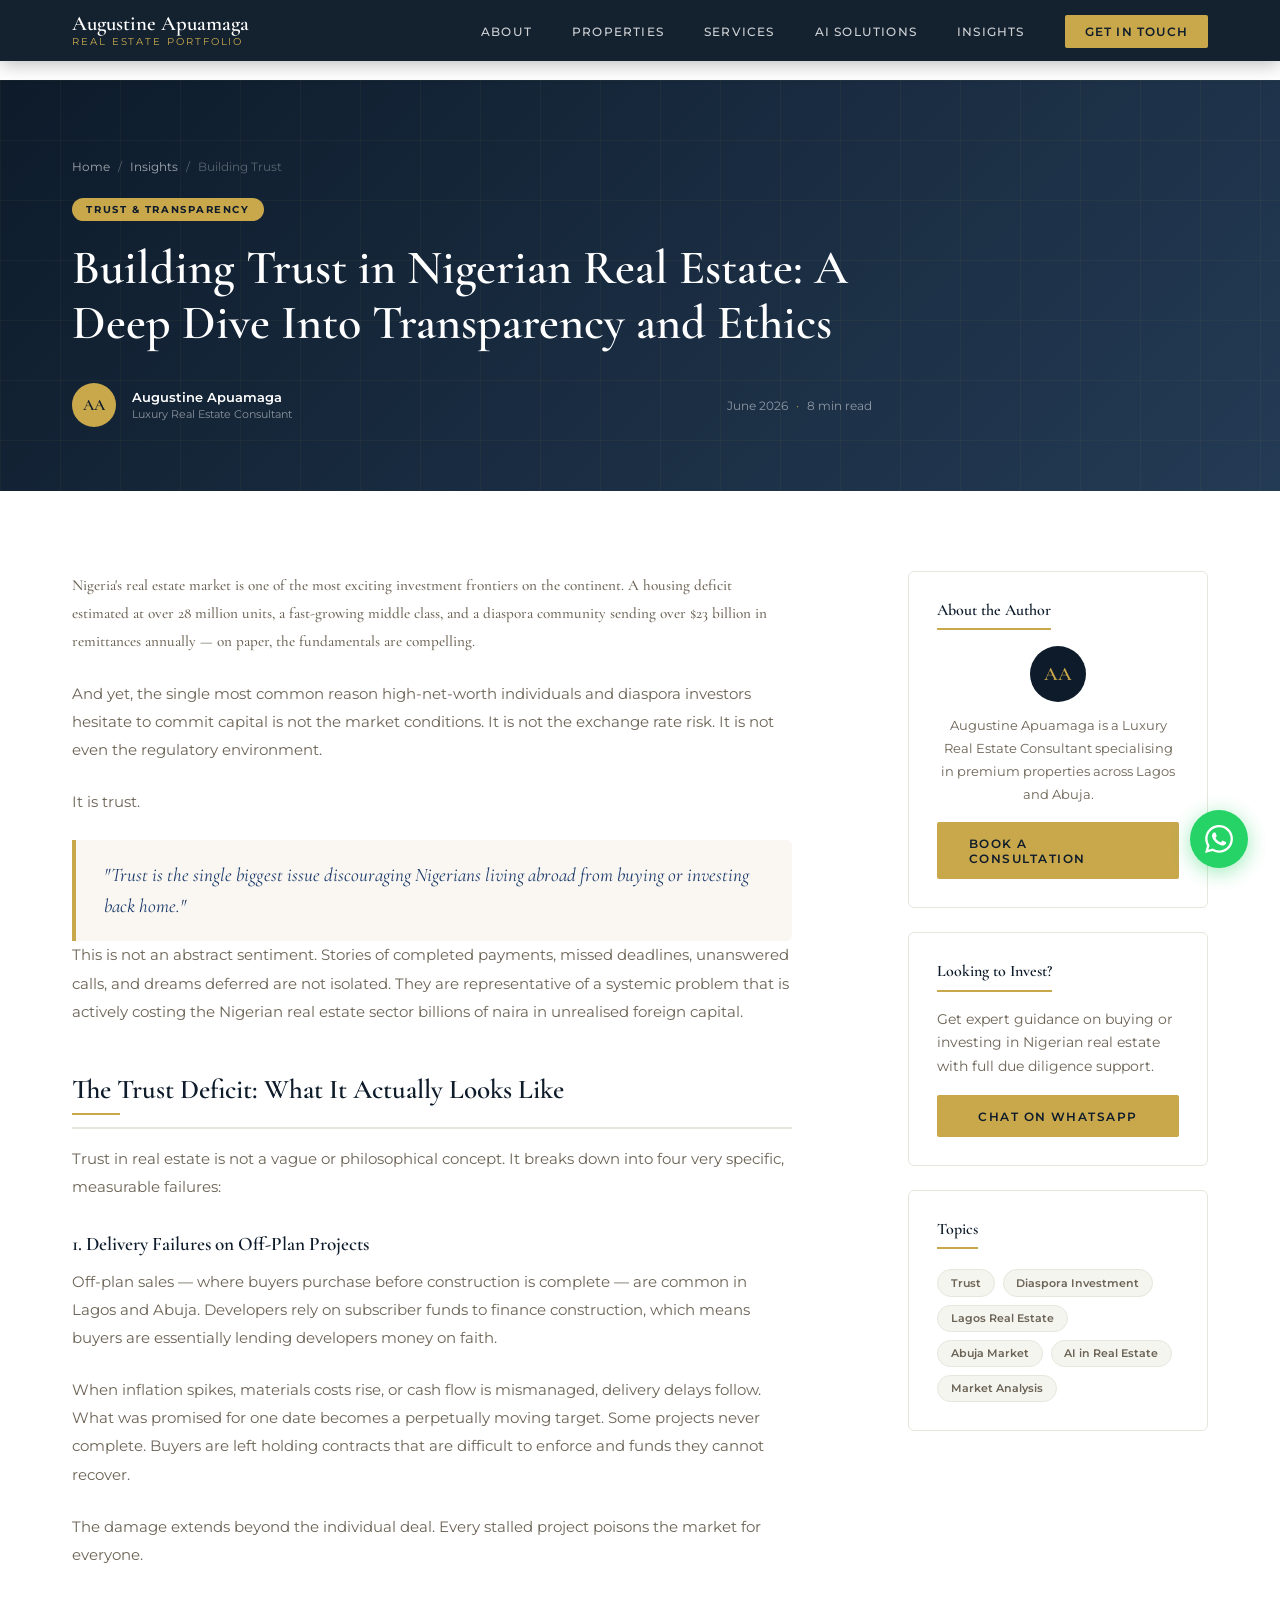
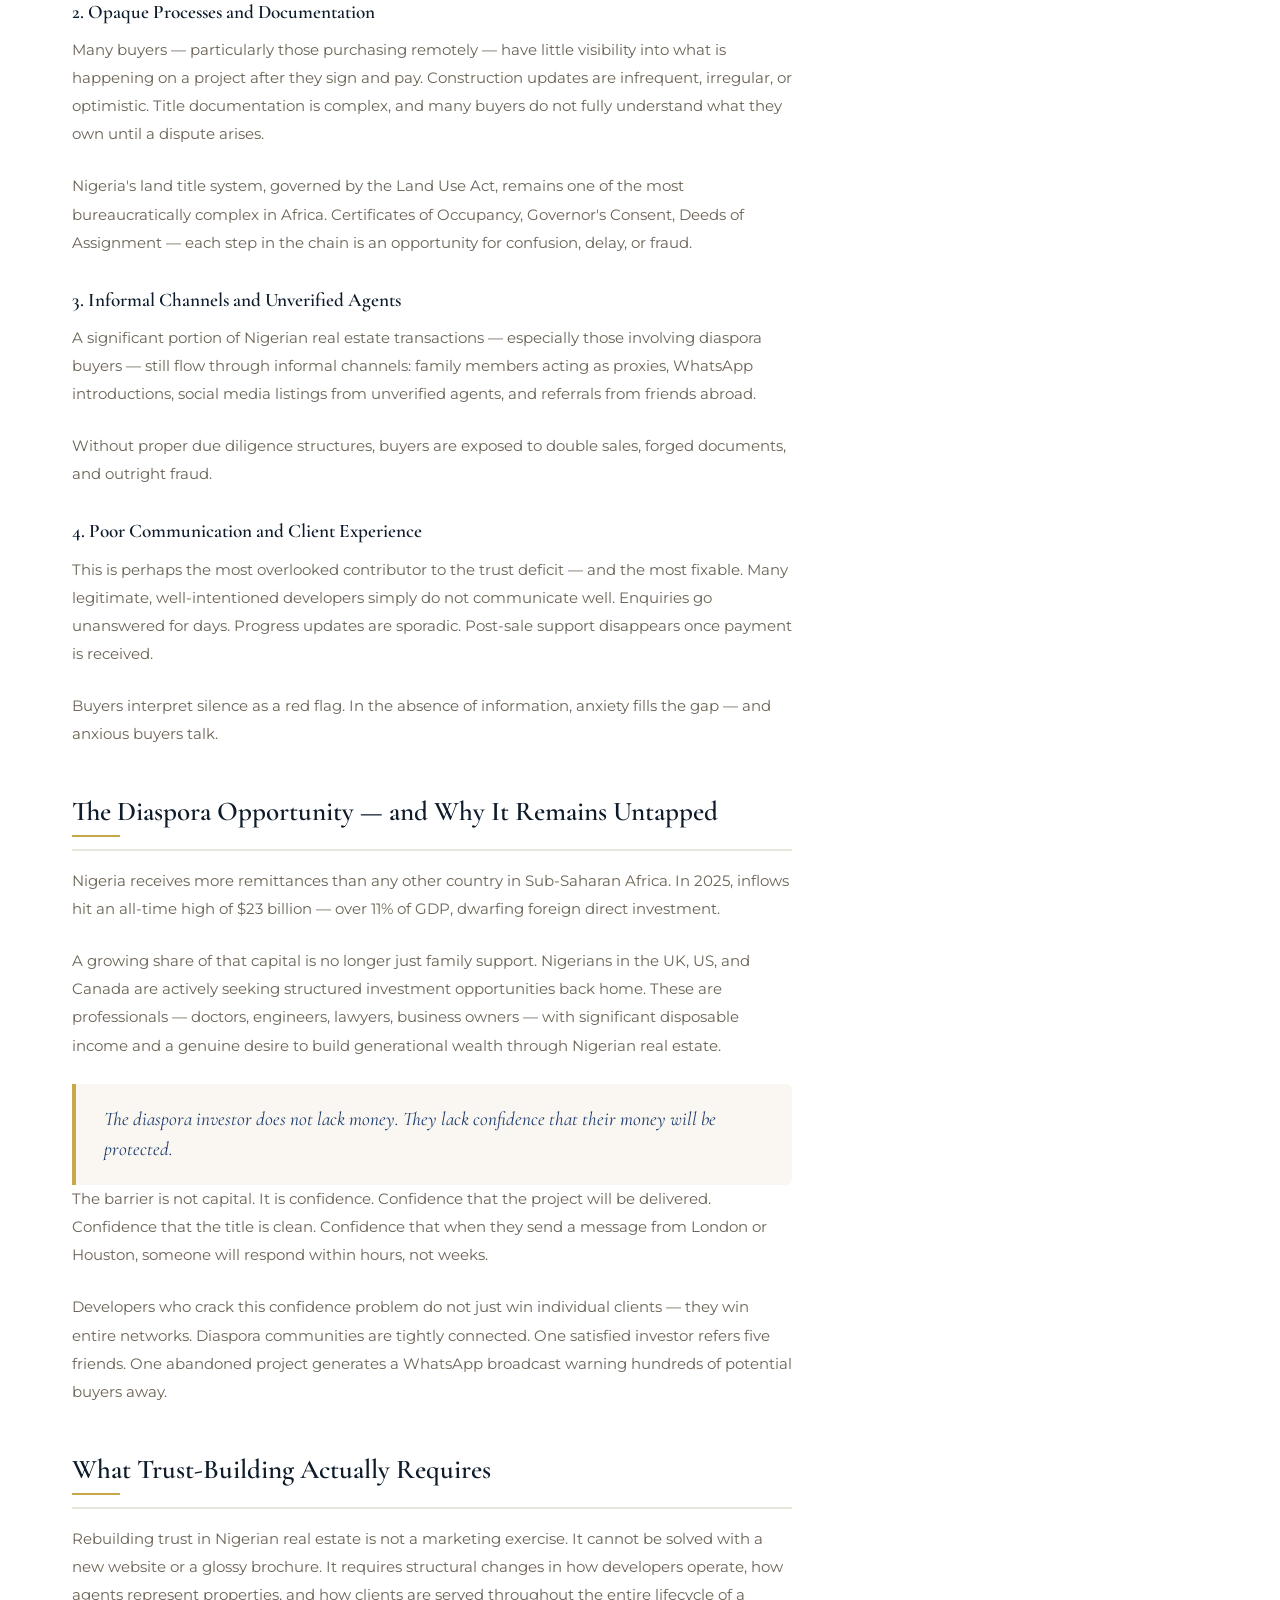
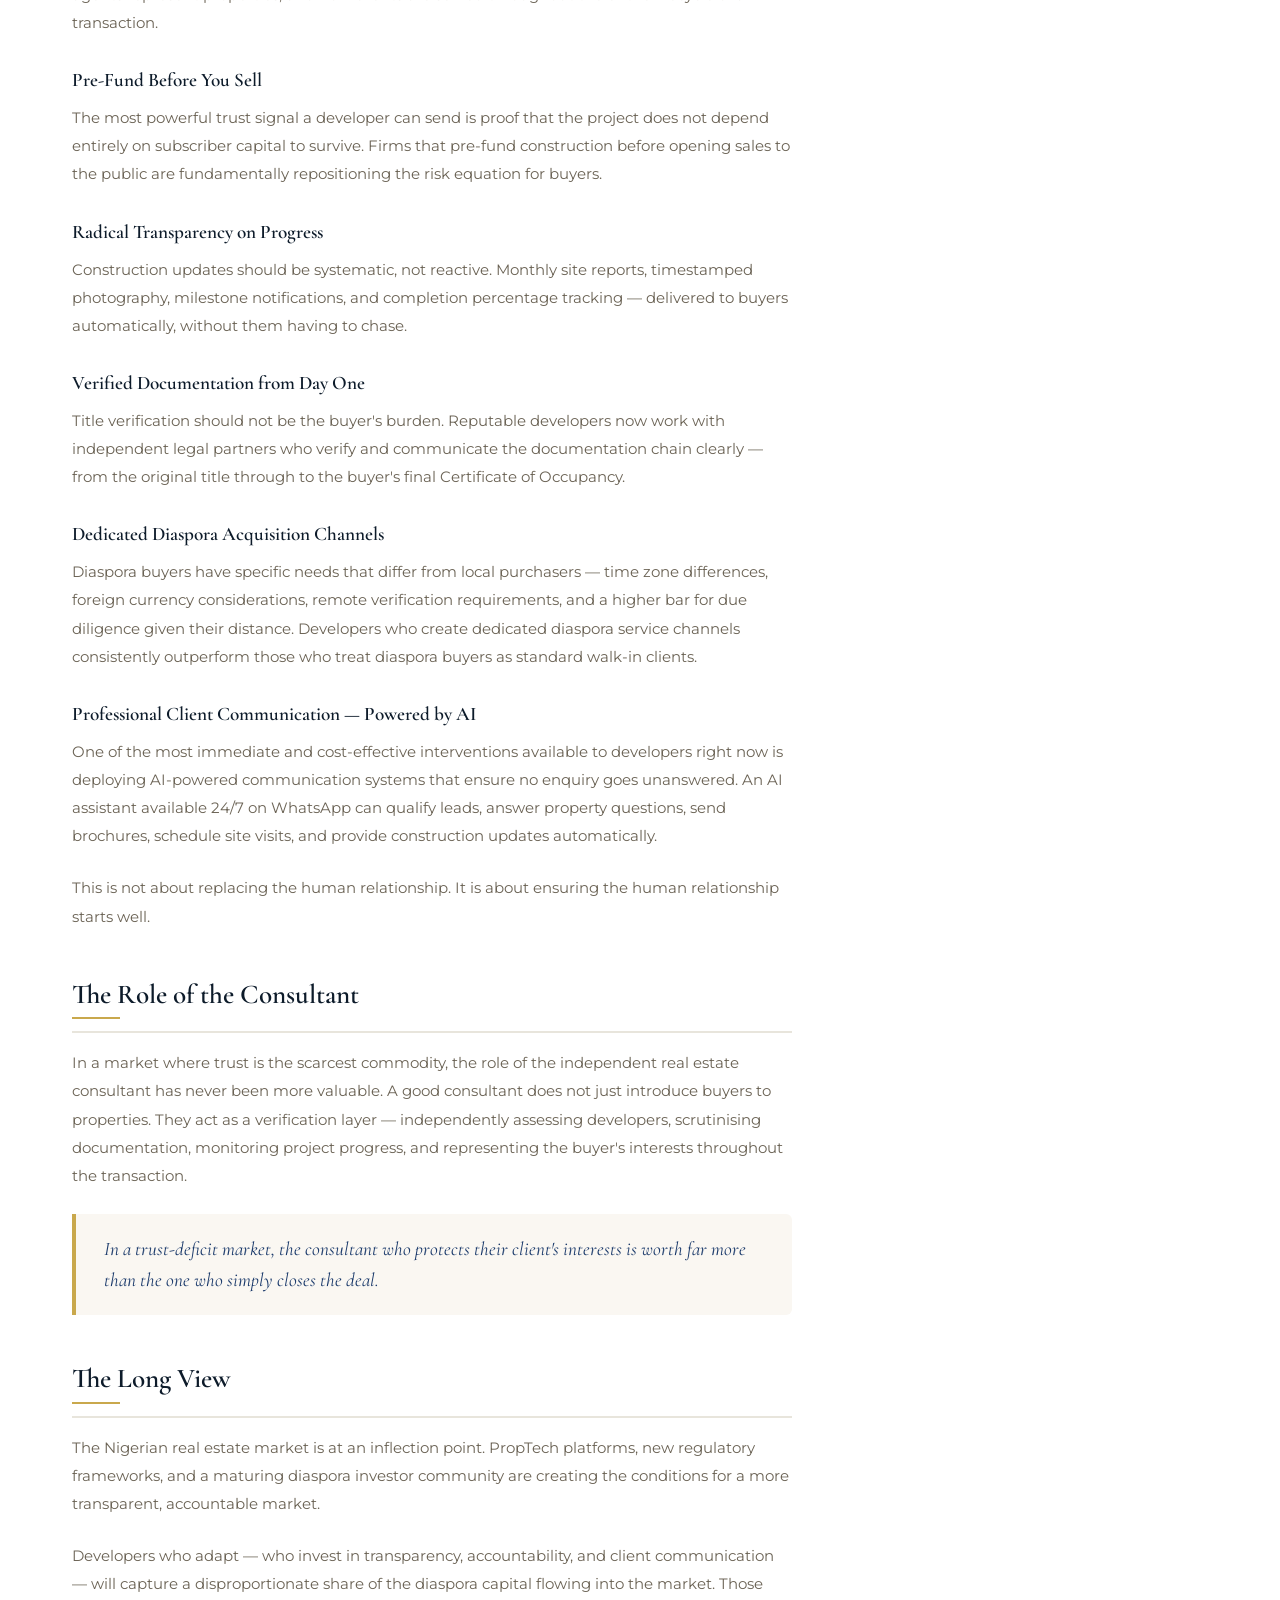
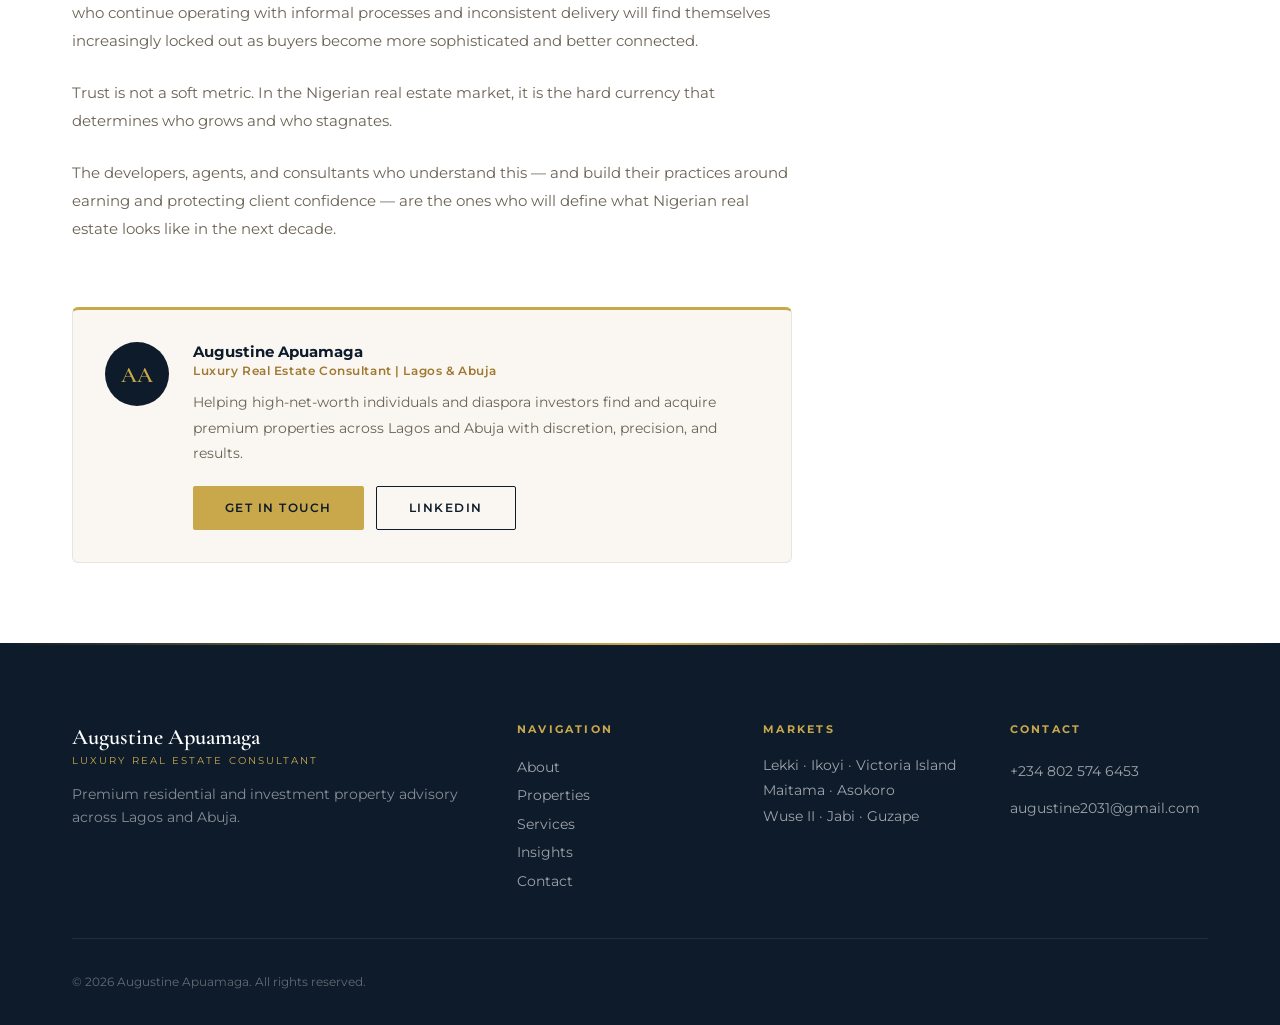
<file: blog/building-trust-nigerian-real-estate.html>
<!DOCTYPE html>
<html lang="en">
<head>
  <meta charset="UTF-8" />
  <meta name="viewport" content="width=device-width, initial-scale=1.0" />
  <title>Building Trust in Nigerian Real Estate | Augustine Apuamaga</title>
  <meta name="description" content="A deep dive into transparency, ethics, and the trust deficit holding back diaspora investment in the Nigerian real estate market." />
  <meta name="keywords" content="Nigerian real estate trust, diaspora investment Nigeria, real estate transparency Nigeria, Augustine Apuamaga" />
  <link rel="preconnect" href="https://fonts.googleapis.com">
  <link rel="preconnect" href="https://fonts.gstatic.com" crossorigin>
  <link href="https://fonts.googleapis.com/css2?family=Cormorant+Garamond:ital,wght@0,300;0,400;0,500;0,600;0,700;1,300;1,400&family=Montserrat:wght@300;400;500;600;700&display=swap" rel="stylesheet">
  <link rel="stylesheet" href="../css/style.css" />
  <link rel="stylesheet" href="../css/blog.css" />
</head>
<body>

  <nav class="navbar scrolled" id="navbar">
    <div class="nav-container">
      <a href="/" class="nav-logo">
        <span class="logo-name">Augustine Apuamaga</span>
        <span class="logo-tagline">Real Estate Portfolio</span>
      </a>
      <button class="nav-toggle" id="navToggle"><span></span><span></span><span></span></button>
      <ul class="nav-links" id="navLinks">
        <li><a href="/#about">About</a></li>
        <li><a href="/#properties">Properties</a></li>
        <li><a href="/#services">Services</a></li>
        <li><a href="/#ai-solutions">AI Solutions</a></li>
        <li><a href="/#blog">Insights</a></li>
        <li><a href="/#contact" class="nav-cta">Get In Touch</a></li>
      </ul>
    </div>
  </nav>

  <article class="article-page">

    <header class="article-hero">
      <div class="article-hero-bg"></div>
      <div class="container">
        <div class="article-hero-content">
          <div class="article-breadcrumb">
            <a href="/">Home</a> <span>/</span> <a href="/#blog">Insights</a> <span>/</span> <span>Building Trust</span>
          </div>
          <div class="article-category-tag">Trust &amp; Transparency</div>
          <h1 class="article-title">Building Trust in Nigerian Real Estate: A Deep Dive Into Transparency and Ethics</h1>
          <div class="article-meta">
            <div class="article-author">
              <div class="author-avatar">AA</div>
              <div>
                <span class="author-name">Augustine Apuamaga</span>
                <span class="author-title">Luxury Real Estate Consultant</span>
              </div>
            </div>
            <div class="article-info">
              <span>June 2026</span>
              <span class="meta-dot">·</span>
              <span>8 min read</span>
            </div>
          </div>
        </div>
      </div>
    </header>

    <div class="article-body">
      <div class="container">
        <div class="article-layout">
          <div class="article-content">

            <p class="article-lead">Nigeria's real estate market is one of the most exciting investment frontiers on the continent. A housing deficit estimated at over 28 million units, a fast-growing middle class, and a diaspora community sending over $23 billion in remittances annually — on paper, the fundamentals are compelling.</p>

            <p>And yet, the single most common reason high-net-worth individuals and diaspora investors hesitate to commit capital is not the market conditions. It is not the exchange rate risk. It is not even the regulatory environment.</p>

            <p>It is trust.</p>

            <blockquote class="article-quote">
              "Trust is the single biggest issue discouraging Nigerians living abroad from buying or investing back home."
            </blockquote>

            <p>This is not an abstract sentiment. Stories of completed payments, missed deadlines, unanswered calls, and dreams deferred are not isolated. They are representative of a systemic problem that is actively costing the Nigerian real estate sector billions of naira in unrealised foreign capital.</p>

            <h2>The Trust Deficit: What It Actually Looks Like</h2>
            <p>Trust in real estate is not a vague or philosophical concept. It breaks down into four very specific, measurable failures:</p>

            <h3>1. Delivery Failures on Off-Plan Projects</h3>
            <p>Off-plan sales — where buyers purchase before construction is complete — are common in Lagos and Abuja. Developers rely on subscriber funds to finance construction, which means buyers are essentially lending developers money on faith.</p>
            <p>When inflation spikes, materials costs rise, or cash flow is mismanaged, delivery delays follow. What was promised for one date becomes a perpetually moving target. Some projects never complete. Buyers are left holding contracts that are difficult to enforce and funds they cannot recover.</p>
            <p>The damage extends beyond the individual deal. Every stalled project poisons the market for everyone.</p>

            <h3>2. Opaque Processes and Documentation</h3>
            <p>Many buyers — particularly those purchasing remotely — have little visibility into what is happening on a project after they sign and pay. Construction updates are infrequent, irregular, or optimistic. Title documentation is complex, and many buyers do not fully understand what they own until a dispute arises.</p>
            <p>Nigeria's land title system, governed by the Land Use Act, remains one of the most bureaucratically complex in Africa. Certificates of Occupancy, Governor's Consent, Deeds of Assignment — each step in the chain is an opportunity for confusion, delay, or fraud.</p>

            <h3>3. Informal Channels and Unverified Agents</h3>
            <p>A significant portion of Nigerian real estate transactions — especially those involving diaspora buyers — still flow through informal channels: family members acting as proxies, WhatsApp introductions, social media listings from unverified agents, and referrals from friends abroad.</p>
            <p>Without proper due diligence structures, buyers are exposed to double sales, forged documents, and outright fraud.</p>

            <h3>4. Poor Communication and Client Experience</h3>
            <p>This is perhaps the most overlooked contributor to the trust deficit — and the most fixable. Many legitimate, well-intentioned developers simply do not communicate well. Enquiries go unanswered for days. Progress updates are sporadic. Post-sale support disappears once payment is received.</p>
            <p>Buyers interpret silence as a red flag. In the absence of information, anxiety fills the gap — and anxious buyers talk.</p>

            <h2>The Diaspora Opportunity — and Why It Remains Untapped</h2>
            <p>Nigeria receives more remittances than any other country in Sub-Saharan Africa. In 2025, inflows hit an all-time high of $23 billion — over 11% of GDP, dwarfing foreign direct investment.</p>
            <p>A growing share of that capital is no longer just family support. Nigerians in the UK, US, and Canada are actively seeking structured investment opportunities back home. These are professionals — doctors, engineers, lawyers, business owners — with significant disposable income and a genuine desire to build generational wealth through Nigerian real estate.</p>

            <blockquote class="article-quote">
              The diaspora investor does not lack money. They lack confidence that their money will be protected.
            </blockquote>

            <p>The barrier is not capital. It is confidence. Confidence that the project will be delivered. Confidence that the title is clean. Confidence that when they send a message from London or Houston, someone will respond within hours, not weeks.</p>
            <p>Developers who crack this confidence problem do not just win individual clients — they win entire networks. Diaspora communities are tightly connected. One satisfied investor refers five friends. One abandoned project generates a WhatsApp broadcast warning hundreds of potential buyers away.</p>

            <h2>What Trust-Building Actually Requires</h2>
            <p>Rebuilding trust in Nigerian real estate is not a marketing exercise. It cannot be solved with a new website or a glossy brochure. It requires structural changes in how developers operate, how agents represent properties, and how clients are served throughout the entire lifecycle of a transaction.</p>

            <h3>Pre-Fund Before You Sell</h3>
            <p>The most powerful trust signal a developer can send is proof that the project does not depend entirely on subscriber capital to survive. Firms that pre-fund construction before opening sales to the public are fundamentally repositioning the risk equation for buyers.</p>

            <h3>Radical Transparency on Progress</h3>
            <p>Construction updates should be systematic, not reactive. Monthly site reports, timestamped photography, milestone notifications, and completion percentage tracking — delivered to buyers automatically, without them having to chase.</p>

            <h3>Verified Documentation from Day One</h3>
            <p>Title verification should not be the buyer's burden. Reputable developers now work with independent legal partners who verify and communicate the documentation chain clearly — from the original title through to the buyer's final Certificate of Occupancy.</p>

            <h3>Dedicated Diaspora Acquisition Channels</h3>
            <p>Diaspora buyers have specific needs that differ from local purchasers — time zone differences, foreign currency considerations, remote verification requirements, and a higher bar for due diligence given their distance. Developers who create dedicated diaspora service channels consistently outperform those who treat diaspora buyers as standard walk-in clients.</p>

            <h3>Professional Client Communication — Powered by AI</h3>
            <p>One of the most immediate and cost-effective interventions available to developers right now is deploying AI-powered communication systems that ensure no enquiry goes unanswered. An AI assistant available 24/7 on WhatsApp can qualify leads, answer property questions, send brochures, schedule site visits, and provide construction updates automatically.</p>
            <p>This is not about replacing the human relationship. It is about ensuring the human relationship starts well.</p>

            <h2>The Role of the Consultant</h2>
            <p>In a market where trust is the scarcest commodity, the role of the independent real estate consultant has never been more valuable. A good consultant does not just introduce buyers to properties. They act as a verification layer — independently assessing developers, scrutinising documentation, monitoring project progress, and representing the buyer's interests throughout the transaction.</p>

            <blockquote class="article-quote">
              In a trust-deficit market, the consultant who protects their client's interests is worth far more than the one who simply closes the deal.
            </blockquote>

            <h2>The Long View</h2>
            <p>The Nigerian real estate market is at an inflection point. PropTech platforms, new regulatory frameworks, and a maturing diaspora investor community are creating the conditions for a more transparent, accountable market.</p>
            <p>Developers who adapt — who invest in transparency, accountability, and client communication — will capture a disproportionate share of the diaspora capital flowing into the market. Those who continue operating with informal processes and inconsistent delivery will find themselves increasingly locked out as buyers become more sophisticated and better connected.</p>
            <p>Trust is not a soft metric. In the Nigerian real estate market, it is the hard currency that determines who grows and who stagnates.</p>
            <p>The developers, agents, and consultants who understand this — and build their practices around earning and protecting client confidence — are the ones who will define what Nigerian real estate looks like in the next decade.</p>

            <div class="article-author-card">
              <div class="author-card-avatar">AA</div>
              <div class="author-card-info">
                <span class="author-card-name">Augustine Apuamaga</span>
                <span class="author-card-title">Luxury Real Estate Consultant | Lagos &amp; Abuja</span>
                <p>Helping high-net-worth individuals and diaspora investors find and acquire premium properties across Lagos and Abuja with discretion, precision, and results.</p>
                <div class="author-card-links">
                  <a href="/#contact" class="btn btn-gold">Get In Touch</a>
                  <a href="https://www.linkedin.com/in/augustine-apuamaga" target="_blank" class="btn btn-outline-dark">LinkedIn</a>
                </div>
              </div>
            </div>

          </div>

          <aside class="article-sidebar">
            <div class="sidebar-card">
              <h4>About the Author</h4>
              <div class="sidebar-author">
                <div class="sidebar-avatar">AA</div>
                <p>Augustine Apuamaga is a Luxury Real Estate Consultant specialising in premium properties across Lagos and Abuja.</p>
              </div>
              <a href="/#contact" class="btn btn-gold full-width" style="margin-top:1rem;">Book a Consultation</a>
            </div>
            <div class="sidebar-card">
              <h4>Looking to Invest?</h4>
              <p style="font-size:0.85rem;margin-bottom:1rem;">Get expert guidance on buying or investing in Nigerian real estate with full due diligence support.</p>
              <a href="https://wa.me/2348025746453?text=Hello%20Augustine%2C%20I%20read%20your%20article%20and%20I%27d%20like%20to%20discuss%20investing%20in%20Nigerian%20real%20estate." target="_blank" class="btn btn-gold full-width">Chat on WhatsApp</a>
            </div>
            <div class="sidebar-card topics-card">
              <h4>Topics</h4>
              <div class="topic-tags">
                <span class="topic-tag">Trust</span>
                <span class="topic-tag">Diaspora Investment</span>
                <span class="topic-tag">Lagos Real Estate</span>
                <span class="topic-tag">Abuja Market</span>
                <span class="topic-tag">AI in Real Estate</span>
                <span class="topic-tag">Market Analysis</span>
              </div>
            </div>
          </aside>
        </div>
      </div>
    </div>
  </article>

  <footer class="footer">
    <div class="container">
      <div class="footer-grid">
        <div class="footer-brand">
          <span class="footer-name">Augustine Apuamaga</span>
          <span class="footer-title">Luxury Real Estate Consultant</span>
          <p>Premium residential and investment property advisory across Lagos and Abuja.</p>
        </div>
        <div class="footer-links"><h4>Navigation</h4><ul><li><a href="/#about">About</a></li><li><a href="/#properties">Properties</a></li><li><a href="/#services">Services</a></li><li><a href="/#blog">Insights</a></li><li><a href="/#contact">Contact</a></li></ul></div>
        <div class="footer-markets"><h4>Markets</h4><ul><li>Lekki · Ikoyi · Victoria Island</li><li>Maitama · Asokoro</li><li>Wuse II · Jabi · Guzape</li></ul></div>
        <div class="footer-contact"><h4>Contact</h4><p><a href="tel:+2348025746453">+234 802 574 6453</a></p><p><a href="mailto:augustine2031@gmail.com">augustine2031@gmail.com</a></p></div>
      </div>
      <div class="footer-bottom"><p>&copy; 2026 Augustine Apuamaga. All rights reserved.</p></div>
    </div>
  </footer>

  <a href="https://wa.me/2348025746453?text=Hello%20Augustine%2C%20I%20read%20your%20article%20and%20I%27d%20like%20to%20discuss%20a%20property." class="whatsapp-btn" target="_blank" rel="noopener noreferrer">
    <svg xmlns="http://www.w3.org/2000/svg" viewBox="0 0 24 24" fill="currentColor"><path d="M17.472 14.382c-.297-.149-1.758-.867-2.03-.967-.273-.099-.471-.148-.67.15-.197.297-.767.966-.94 1.164-.173.199-.347.223-.644.075-.297-.15-1.255-.463-2.39-1.475-.883-.788-1.48-1.761-1.653-2.059-.173-.297-.018-.458.13-.606.134-.133.298-.347.446-.52.149-.174.198-.298.298-.497.099-.198.05-.371-.025-.52-.075-.149-.669-1.612-.916-2.207-.242-.579-.487-.5-.669-.51-.173-.008-.371-.01-.57-.01-.198 0-.52.074-.792.372-.272.297-1.04 1.016-1.04 2.479 0 1.462 1.065 2.875 1.213 3.074.149.198 2.096 3.2 5.077 4.487.709.306 1.262.489 1.694.625.712.227 1.36.195 1.871.118.571-.085 1.758-.719 2.006-1.413.248-.694.248-1.289.173-1.413-.074-.124-.272-.198-.57-.347m-5.421 7.403h-.004a9.87 9.87 0 01-5.031-1.378l-.361-.214-3.741.982.998-3.648-.235-.374a9.86 9.86 0 01-1.51-5.26c.001-5.45 4.436-9.884 9.888-9.884 2.64 0 5.122 1.03 6.988 2.898a9.825 9.825 0 012.893 6.994c-.003 5.45-4.437 9.884-9.885 9.884m8.413-18.297A11.815 11.815 0 0012.05 0C5.495 0 .16 5.335.157 11.892c0 2.096.547 4.142 1.588 5.945L.057 24l6.305-1.654a11.882 11.882 0 005.683 1.448h.005c6.554 0 11.890-5.335 11.893-11.893a11.821 11.821 0 00-3.48-8.413z"/></svg>
    <span class="whatsapp-tooltip">Chat on WhatsApp</span>
  </a>

  <script src="../js/main.js"></script>
</body>
</html>
</file>
<file: css/style.css>
:root {
  --navy: #0D1B2A;
  --navy-mid: #1B3A6B;
  --navy-light: #243B55;
  --gold: #C9A84C;
  --gold-light: #E2C278;
  --gold-dark: #A07830;
  --white: #FFFFFF;
  --off-white: #F8F6F0;
  --cream: #FAF7F2;
  --gray-100: #F5F5F0;
  --gray-200: #E8E5DC;
  --gray-400: #9A9080;
  --gray-600: #6B6355;
  --text: #1A1612;
  --radius: 2px;
  --radius-lg: 6px;
  --shadow: 0 4px 24px rgba(13,27,42,0.10);
  --shadow-lg: 0 16px 48px rgba(13,27,42,0.18);
  --transition: all 0.3s cubic-bezier(0.4, 0, 0.2, 1);
}
* { margin: 0; padding: 0; box-sizing: border-box; }
html { scroll-behavior: smooth; }
body { font-family: 'Montserrat', sans-serif; color: var(--text); background: var(--white); overflow-x: hidden; }
h1, h2, h3, h4 { font-family: 'Cormorant Garamond', serif; font-weight: 600; line-height: 1.2; }
p { line-height: 1.75; color: var(--gray-600); }
a { text-decoration: none; color: inherit; }
.container { max-width: 1200px; margin: 0 auto; padding: 0 2rem; }
.section-label { font-family: 'Montserrat', sans-serif; font-size: 0.7rem; font-weight: 600; letter-spacing: 0.25em; text-transform: uppercase; color: var(--gold); margin-bottom: 0.75rem; }
.section-label.light { color: var(--gold-light); }
.section-title { font-size: clamp(1.8rem, 3.5vw, 2.8rem); color: var(--navy); margin-bottom: 1rem; line-height: 1.15; }
.section-title.light { color: var(--white); }
.section-subtitle { font-size: 0.95rem; color: var(--gray-600); max-width: 560px; line-height: 1.75; }
.section-subtitle.light { color: rgba(255,255,255,0.7); }
.section-header { text-align: center; margin-bottom: 3.5rem; }
.section-header .section-label, .section-header .section-subtitle { margin-left: auto; margin-right: auto; }
.btn { display: inline-flex; align-items: center; gap: 0.5rem; padding: 0.85rem 2rem; font-family: 'Montserrat', sans-serif; font-size: 0.78rem; font-weight: 600; letter-spacing: 0.12em; text-transform: uppercase; border: none; cursor: pointer; transition: var(--transition); border-radius: var(--radius); }
.btn-gold { background: var(--gold); color: var(--navy); }
.btn-gold:hover { background: var(--gold-light); transform: translateY(-1px); box-shadow: 0 8px 24px rgba(201,168,76,0.35); }
.btn-outline { background: transparent; color: var(--white); border: 1px solid rgba(255,255,255,0.5); }
.btn-outline:hover { border-color: var(--gold); color: var(--gold); }
.btn-outline-small { display: inline-block; padding: 0.55rem 1.2rem; font-family: 'Montserrat', sans-serif; font-size: 0.72rem; font-weight: 600; letter-spacing: 0.1em; text-transform: uppercase; border: 1px solid var(--navy-mid); color: var(--navy-mid); border-radius: var(--radius); transition: var(--transition); margin-top: 1rem; }
.btn-outline-small:hover { background: var(--navy); color: var(--white); border-color: var(--navy); }
.btn-gold-small { padding: 0.55rem 1.2rem; font-family: 'Montserrat', sans-serif; font-size: 0.72rem; font-weight: 600; letter-spacing: 0.1em; text-transform: uppercase; background: var(--gold); color: var(--navy); border: none; border-radius: var(--radius); cursor: pointer; transition: var(--transition); }
.btn-gold-small:hover { background: var(--gold-light); }
.full-width { width: 100%; justify-content: center; }
.navbar { position: fixed; top: 0; left: 0; right: 0; z-index: 1000; padding: 1.25rem 0; transition: var(--transition); }
.navbar.scrolled { background: rgba(13,27,42,0.97); backdrop-filter: blur(12px); padding: 0.85rem 0; box-shadow: 0 2px 20px rgba(0,0,0,0.3); }
.nav-container { max-width: 1200px; margin: 0 auto; padding: 0 2rem; display: flex; align-items: center; justify-content: space-between; }
.nav-logo { display: flex; flex-direction: column; }
.logo-name { font-family: 'Cormorant Garamond', serif; font-size: 1.3rem; font-weight: 600; color: var(--white); line-height: 1; }
.logo-tagline { font-family: 'Montserrat', sans-serif; font-size: 0.6rem; letter-spacing: 0.2em; text-transform: uppercase; color: var(--gold); margin-top: 2px; }
.nav-links { display: flex; align-items: center; gap: 2.5rem; list-style: none; }
.nav-links a { font-family: 'Montserrat', sans-serif; font-size: 0.75rem; font-weight: 500; letter-spacing: 0.1em; text-transform: uppercase; color: rgba(255,255,255,0.8); transition: var(--transition); }
.nav-links a:hover { color: var(--gold); }
.nav-cta { background: var(--gold) !important; color: var(--navy) !important; padding: 0.55rem 1.25rem; border-radius: var(--radius); font-weight: 600 !important; }
.nav-cta:hover { background: var(--gold-light) !important; }
.nav-toggle { display: none; flex-direction: column; gap: 5px; background: none; border: none; cursor: pointer; padding: 4px; }
.nav-toggle span { display: block; width: 24px; height: 2px; background: var(--white); transition: var(--transition); }
.hero { position: relative; min-height: 100vh; display: flex; align-items: center; justify-content: center; overflow: hidden; }
.hero-bg { position: absolute; inset: 0; background: linear-gradient(135deg, var(--navy) 0%, var(--navy-light) 40%, #1a3a5c 100%); }
.hero-overlay { position: absolute; inset: 0; background: radial-gradient(ellipse at 30% 50%, rgba(201,168,76,0.08) 0%, transparent 60%), radial-gradient(ellipse at 70% 20%, rgba(255,255,255,0.04) 0%, transparent 50%); }
.hero-pattern { position: absolute; inset: 0; background-image: linear-gradient(rgba(201,168,76,0.06) 1px, transparent 1px), linear-gradient(90deg, rgba(201,168,76,0.06) 1px, transparent 1px); background-size: 60px 60px; mask-image: radial-gradient(ellipse at center, black 30%, transparent 80%); }
.hero-content { position: relative; z-index: 2; text-align: center; max-width: 820px; padding: 0 2rem; animation: heroFadeIn 1s ease forwards; }
@keyframes heroFadeIn { from { opacity: 0; transform: translateY(20px); } to { opacity: 1; transform: translateY(0); } }
.hero-badge { display: inline-block; font-family: 'Montserrat', sans-serif; font-size: 0.7rem; font-weight: 600; letter-spacing: 0.25em; text-transform: uppercase; color: var(--gold); border: 1px solid rgba(201,168,76,0.4); padding: 0.4rem 1.2rem; border-radius: 100px; margin-bottom: 2rem; }
.hero-title { font-size: clamp(2.8rem, 7vw, 5.5rem); color: var(--white); margin-bottom: 1.5rem; line-height: 1.05; }
.hero-title-line { display: block; }
.hero-title-line.accent { color: var(--gold); font-style: italic; }
.hero-subtitle { font-size: 1rem; color: rgba(255,255,255,0.75); max-width: 560px; margin: 0 auto 2.5rem; line-height: 1.75; }
.hero-actions { display: flex; gap: 1rem; justify-content: center; flex-wrap: wrap; margin-bottom: 4rem; }
.hero-stats { display: flex; align-items: center; justify-content: center; gap: 2.5rem; flex-wrap: wrap; }
.stat { text-align: center; }
.stat-number { display: block; font-family: 'Cormorant Garamond', serif; font-size: 1.8rem; font-weight: 600; color: var(--gold); line-height: 1; }
.stat-label { display: block; font-family: 'Montserrat', sans-serif; font-size: 0.65rem; letter-spacing: 0.15em; text-transform: uppercase; color: rgba(255,255,255,0.5); margin-top: 4px; }
.stat-divider { width: 1px; height: 36px; background: rgba(201,168,76,0.3); }
.hero-scroll { position: absolute; bottom: 2.5rem; left: 50%; transform: translateX(-50%); display: flex; flex-direction: column; align-items: center; gap: 0.5rem; color: rgba(255,255,255,0.4); font-family: 'Montserrat', sans-serif; font-size: 0.6rem; letter-spacing: 0.2em; text-transform: uppercase; }
.scroll-line { width: 1px; height: 40px; background: linear-gradient(to bottom, rgba(201,168,76,0.6), transparent); animation: scrollPulse 2s ease infinite; }
@keyframes scrollPulse { 0%, 100% { opacity: 1; transform: scaleY(1); } 50% { opacity: 0.4; transform: scaleY(0.7); } }
.about { padding: 7rem 0; background: var(--cream); }
.about-grid { display: grid; grid-template-columns: 1fr 1.2fr; gap: 5rem; align-items: center; }
.about-image-frame { position: relative; width: 100%; max-width: 380px; aspect-ratio: 3/4; margin: 0 auto; }
.about-image { width: 100%; height: 100%; object-fit: cover; border-radius: var(--radius-lg); display: block; }
.about-image-placeholder { width: 100%; height: 100%; background: linear-gradient(135deg, var(--navy) 0%, var(--navy-mid) 100%); border-radius: var(--radius-lg); display: none; align-items: center; justify-content: center; font-family: 'Cormorant Garamond', serif; font-size: 5rem; font-weight: 300; color: var(--gold); letter-spacing: 0.1em; }
.about-image-accent { position: absolute; bottom: -16px; right: -16px; width: 60%; height: 60%; border: 2px solid var(--gold); border-radius: var(--radius-lg); z-index: -1; opacity: 0.4; }
.about-credentials { margin-top: 2rem; display: flex; flex-direction: column; gap: 0.75rem; }
.credential { display: flex; align-items: center; gap: 0.75rem; background: var(--white); padding: 0.85rem 1rem; border-radius: var(--radius-lg); border-left: 3px solid var(--gold); box-shadow: var(--shadow); }
.cred-icon { font-size: 1.2rem; flex-shrink: 0; }
.credential span { font-size: 0.82rem; font-weight: 500; color: var(--navy); line-height: 1.4; }
.credential small { font-size: 0.72rem; color: var(--gray-400); font-weight: 400; }
.about-text { font-size: 0.95rem; margin-bottom: 1.25rem; }
.about-specialisms { margin: 2rem 0; display: flex; flex-direction: column; gap: 0.6rem; }
.specialism { display: flex; align-items: center; gap: 0.75rem; font-size: 0.88rem; font-weight: 500; color: var(--navy); }
.spec-dot { width: 6px; height: 6px; background: var(--gold); border-radius: 50%; flex-shrink: 0; }
.properties { padding: 7rem 0; background: var(--white); }
.property-filters { display: flex; gap: 0.5rem; flex-wrap: wrap; margin-bottom: 2.5rem; justify-content: center; }
.filter-btn { padding: 0.55rem 1.25rem; font-family: 'Montserrat', sans-serif; font-size: 0.72rem; font-weight: 600; letter-spacing: 0.1em; text-transform: uppercase; background: var(--gray-100); color: var(--gray-600); border: 1px solid var(--gray-200); border-radius: 100px; cursor: pointer; transition: var(--transition); }
.filter-btn:hover, .filter-btn.active { background: var(--navy); color: var(--white); border-color: var(--navy); }
.properties-grid { display: grid; grid-template-columns: repeat(auto-fit, minmax(320px, 1fr)); gap: 2rem; margin-bottom: 3rem; }
.property-card { background: var(--white); border-radius: var(--radius-lg); overflow: hidden; box-shadow: var(--shadow); transition: var(--transition); border: 1px solid var(--gray-200); }
.property-card:hover { transform: translateY(-4px); box-shadow: var(--shadow-lg); }
.property-card.hidden { display: none; }
.property-image-wrap { position: relative; aspect-ratio: 16/10; overflow: hidden; }
.property-image-placeholder { width: 100%; height: 100%; background: linear-gradient(135deg, var(--navy) 0%, var(--navy-mid) 100%); display: flex; flex-direction: column; align-items: center; justify-content: center; gap: 0.5rem; color: rgba(255,255,255,0.5); font-family: 'Montserrat', sans-serif; font-size: 0.75rem; }
.prop-icon { font-size: 2.5rem; }
.property-image-wrap img { width: 100%; height: 100%; object-fit: cover; transition: transform 0.6s ease; }
.property-card:hover .property-image-wrap img { transform: scale(1.04); }
.property-badge { position: absolute; top: 1rem; left: 1rem; font-family: 'Montserrat', sans-serif; font-size: 0.65rem; font-weight: 700; letter-spacing: 0.15em; text-transform: uppercase; padding: 0.3rem 0.8rem; border-radius: 100px; }
.property-badge.sale { background: var(--gold); color: var(--navy); }
.property-badge.rent { background: var(--navy); color: var(--gold); }
.property-location-tag { position: absolute; bottom: 1rem; right: 1rem; background: rgba(13,27,42,0.85); color: var(--white); font-family: 'Montserrat', sans-serif; font-size: 0.65rem; font-weight: 500; padding: 0.3rem 0.75rem; border-radius: 100px; backdrop-filter: blur(4px); }
.property-info { padding: 1.5rem; }
.property-price { font-family: 'Cormorant Garamond', serif; font-size: 1.5rem; font-weight: 600; color: var(--navy); margin-bottom: 0.4rem; }
.property-title { font-size: 1.1rem; color: var(--navy); margin-bottom: 0.6rem; }
.property-desc { font-size: 0.85rem; color: var(--gray-600); margin-bottom: 1rem; line-height: 1.6; }
.property-specs { display: flex; gap: 1rem; margin-bottom: 0.25rem; }
.property-specs span { font-family: 'Montserrat', sans-serif; font-size: 0.72rem; font-weight: 600; color: var(--gold-dark); background: var(--gray-100); padding: 0.25rem 0.6rem; border-radius: var(--radius); }
.properties-cta { text-align: center; padding: 3rem 2rem; background: var(--cream); border-radius: var(--radius-lg); border: 1px solid var(--gray-200); }
.properties-cta p { font-size: 1rem; margin-bottom: 1.5rem; color: var(--navy); }
.services { padding: 7rem 0; background: linear-gradient(135deg, var(--navy) 0%, var(--navy-light) 100%); position: relative; overflow: hidden; }
.services::before { content: ''; position: absolute; inset: 0; background-image: linear-gradient(rgba(201,168,76,0.04) 1px, transparent 1px), linear-gradient(90deg, rgba(201,168,76,0.04) 1px, transparent 1px); background-size: 60px 60px; }
.services-grid { display: grid; grid-template-columns: repeat(auto-fit, minmax(280px, 1fr)); gap: 1.5rem; position: relative; }
.service-card { background: rgba(255,255,255,0.05); border: 1px solid rgba(201,168,76,0.2); border-radius: var(--radius-lg); padding: 2rem; transition: var(--transition); }
.service-card:hover { background: rgba(255,255,255,0.08); border-color: rgba(201,168,76,0.5); transform: translateY(-2px); }
.service-icon { font-size: 2rem; margin-bottom: 1rem; display: block; }
.service-card h3 { font-size: 1.15rem; color: var(--white); margin-bottom: 0.75rem; }
.service-card p { font-size: 0.88rem; color: rgba(255,255,255,0.65); line-height: 1.7; }
.ai-solutions { padding: 7rem 0; background: var(--off-white); }
.ai-grid { display: grid; grid-template-columns: 1fr 1fr; gap: 5rem; align-items: center; }
.ai-text { font-size: 0.95rem; margin-bottom: 1.25rem; }
.ai-offerings { margin: 2rem 0; display: flex; flex-direction: column; gap: 1.25rem; }
.ai-offering { display: flex; gap: 1rem; align-items: flex-start; padding: 1.25rem; background: var(--white); border-radius: var(--radius-lg); border: 1px solid var(--gray-200); transition: var(--transition); }
.ai-offering:hover { border-color: var(--gold); box-shadow: var(--shadow); }
.ai-offering-icon { font-size: 1.5rem; flex-shrink: 0; }
.ai-offering strong { display: block; font-family: 'Montserrat', sans-serif; font-size: 0.85rem; font-weight: 600; color: var(--navy); margin-bottom: 0.4rem; }
.ai-offering p { font-size: 0.83rem; color: var(--gray-600); margin: 0; line-height: 1.6; }
.ai-card-stack { position: relative; padding: 1rem; }
.ai-card { background: var(--white); border-radius: var(--radius-lg); box-shadow: var(--shadow-lg); overflow: hidden; }
.ai-card.card-1 { padding: 1.5rem; }
.ai-card.card-2 { position: absolute; bottom: -1.5rem; right: -1.5rem; padding: 0.85rem 1.25rem; background: var(--navy); z-index: 2; }
.ai-card-header { display: flex; gap: 6px; margin-bottom: 1.25rem; }
.ai-dot { width: 10px; height: 10px; border-radius: 50%; background: var(--gray-200); }
.ai-dot:first-child { background: #FF5F57; }
.ai-dot:nth-child(2) { background: #FEBC2E; }
.ai-dot:nth-child(3) { background: #28C840; }
.ai-chat { display: flex; flex-direction: column; gap: 0.75rem; }
.chat-bubble { max-width: 85%; padding: 0.75rem 1rem; border-radius: 12px; font-family: 'Montserrat', sans-serif; font-size: 0.78rem; line-height: 1.5; }
.chat-bubble.user { background: var(--navy); color: var(--white); align-self: flex-end; border-bottom-right-radius: 4px; }
.chat-bubble.bot { background: var(--gray-100); color: var(--text); align-self: flex-start; border-bottom-left-radius: 4px; }
.chat-bubble.typing { display: flex; align-items: center; gap: 4px; padding: 0.85rem 1rem; }
.chat-bubble.typing span { width: 6px; height: 6px; background: var(--gold); border-radius: 50%; animation: typingDot 1.2s ease infinite; }
.chat-bubble.typing span:nth-child(2) { animation-delay: 0.2s; }
.chat-bubble.typing span:nth-child(3) { animation-delay: 0.4s; }
@keyframes typingDot { 0%, 100% { transform: translateY(0); opacity: 0.4; } 50% { transform: translateY(-4px); opacity: 1; } }
.ai-card-label { font-family: 'Montserrat', sans-serif; font-size: 0.65rem; font-weight: 600; letter-spacing: 0.1em; color: var(--gold); text-transform: uppercase; }
.blog { padding: 7rem 0; background: var(--white); }
.blog-grid { display: grid; grid-template-columns: 1fr; gap: 3rem; align-items: start; }
.blog-card {
  background: var(--white);
  border-radius: var(--radius-lg);
  overflow: hidden;
  border: 1px solid var(--gray-200);
  transition: var(--transition);
  display: flex;
  flex-direction: column;
}
.blog-image-wrap {
  width: 100%;
  aspect-ratio: 16/9;
}
.blog-card:hover { box-shadow: var(--shadow-lg); transform: translateY(-2px); }
.blog-image-wrap { position: relative; aspect-ratio: 16/9; overflow: hidden; background: linear-gradient(135deg, var(--navy) 0%, var(--navy-mid) 100%); display: flex; align-items: center; justify-content: center; font-size: 3rem; }
.blog-category { position: absolute; top: 1rem; left: 1rem; background: var(--gold); color: var(--navy); font-family: 'Montserrat', sans-serif; font-size: 0.65rem; font-weight: 700; letter-spacing: 0.12em; text-transform: uppercase; padding: 0.3rem 0.8rem; border-radius: 100px; }
.blog-content { padding: 2rem; }
.blog-meta { display: flex; gap: 1rem; margin-bottom: 1rem; }
.blog-date, .blog-read { font-family: 'Montserrat', sans-serif; font-size: 0.72rem; color: var(--gold-dark); font-weight: 600; }
.blog-title { font-size: 1.3rem; color: var(--navy); margin-bottom: 1rem; line-height: 1.3; }
.blog-excerpt { font-size: 0.88rem; color: var(--gray-600); line-height: 1.7; margin-bottom: 1.5rem; }
.blog-link { font-family: 'Montserrat', sans-serif; font-size: 0.78rem; font-weight: 700; letter-spacing: 0.08em; color: var(--navy); text-transform: uppercase; border-bottom: 2px solid var(--gold); padding-bottom: 2px; transition: var(--transition); display: inline-block; }
.blog-link:hover { color: var(--gold-dark); }
.blog-sidebar { display: flex; flex-direction: column; gap: 1.5rem; }
.blog-cta-card { background: var(--cream); border: 1px solid var(--gray-200); border-radius: var(--radius-lg); padding: 1.75rem; border-top: 3px solid var(--gold); }
.blog-cta-card h4 { font-size: 1.1rem; color: var(--navy); margin-bottom: 0.5rem; }
.blog-cta-card p { font-size: 0.85rem; margin-bottom: 1.25rem; }
.newsletter-form { display: flex; flex-direction: column; gap: 0.5rem; }
.newsletter-input { padding: 0.7rem 1rem; border: 1px solid var(--gray-200); border-radius: var(--radius); font-family: 'Montserrat', sans-serif; font-size: 0.82rem; color: var(--text); width: 100%; outline: none; transition: var(--transition); }
.newsletter-input:focus { border-color: var(--gold); }
.blog-topics { background: var(--white); border: 1px solid var(--gray-200); border-radius: var(--radius-lg); padding: 1.75rem; }
.blog-topics h4 { font-size: 1.1rem; color: var(--navy); margin-bottom: 1rem; }
.topic-tags { display: flex; flex-wrap: wrap; gap: 0.5rem; }
.topic-tag { font-family: 'Montserrat', sans-serif; font-size: 0.7rem; font-weight: 600; background: var(--gray-100); color: var(--gray-600); padding: 0.35rem 0.8rem; border-radius: 100px; cursor: pointer; transition: var(--transition); border: 1px solid var(--gray-200); }
.topic-tag:hover { background: var(--navy); color: var(--white); border-color: var(--navy); }
.contact { padding: 7rem 0; background: var(--cream); }
.contact-grid { display: grid; grid-template-columns: 1fr 1.4fr; gap: 5rem; align-items: start; }
.contact-text { font-size: 0.95rem; margin-bottom: 2rem; }
.contact-details { display: flex; flex-direction: column; gap: 1rem; margin-bottom: 2rem; }
.contact-item { display: flex; align-items: center; gap: 1rem; font-size: 0.9rem; }
.contact-icon { font-size: 1.2rem; flex-shrink: 0; }
.contact-item a { color: var(--navy-mid); font-weight: 500; transition: var(--transition); }
.contact-item a:hover { color: var(--gold-dark); }
.contact-availability { display: flex; align-items: center; gap: 0.6rem; font-family: 'Montserrat', sans-serif; font-size: 0.78rem; font-weight: 600; color: var(--navy); }
.avail-dot { width: 8px; height: 8px; background: #22C55E; border-radius: 50%; animation: pulse 2s ease infinite; }
@keyframes pulse { 0%, 100% { box-shadow: 0 0 0 0 rgba(34,197,94,0.4); } 50% { box-shadow: 0 0 0 6px rgba(34,197,94,0); } }
.contact-form-wrap { background: var(--white); border-radius: var(--radius-lg); padding: 2.5rem; box-shadow: var(--shadow); border: 1px solid var(--gray-200); }
.contact-form { display: flex; flex-direction: column; gap: 1.25rem; }
.form-row { display: grid; grid-template-columns: 1fr 1fr; gap: 1rem; }
.form-group { display: flex; flex-direction: column; gap: 0.4rem; }
.form-group label { font-family: 'Montserrat', sans-serif; font-size: 0.72rem; font-weight: 700; letter-spacing: 0.08em; text-transform: uppercase; color: var(--navy); }
.form-group input, .form-group select, .form-group textarea { padding: 0.85rem 1rem; border: 1px solid var(--gray-200); border-radius: var(--radius); font-family: 'Montserrat', sans-serif; font-size: 0.85rem; color: var(--text); background: var(--white); outline: none; transition: var(--transition); width: 100%; }
.form-group input:focus, .form-group select:focus, .form-group textarea:focus { border-color: var(--gold); box-shadow: 0 0 0 3px rgba(201,168,76,0.1); }
.form-group textarea { resize: vertical; min-height: 100px; }
.footer { background: var(--navy); padding: 5rem 0 2rem; position: relative; }
.footer::before { content: ''; position: absolute; top: 0; left: 0; right: 0; height: 2px; background: linear-gradient(90deg, transparent, var(--gold), transparent); }
.footer-grid { display: grid; grid-template-columns: 2fr 1fr 1fr 1fr; gap: 3rem; margin-bottom: 3rem; }
.footer-name { display: block; font-family: 'Cormorant Garamond', serif; font-size: 1.4rem; font-weight: 600; color: var(--white); margin-bottom: 4px; }
.footer-title { display: block; font-family: 'Montserrat', sans-serif; font-size: 0.65rem; letter-spacing: 0.2em; text-transform: uppercase; color: var(--gold); margin-bottom: 1rem; }
.footer-brand p { font-size: 0.85rem; color: rgba(255,255,255,0.5); line-height: 1.7; }
.footer-links h4, .footer-markets h4, .footer-contact h4 { font-family: 'Montserrat', sans-serif; font-size: 0.7rem; font-weight: 700; letter-spacing: 0.2em; text-transform: uppercase; color: var(--gold); margin-bottom: 1.25rem; }
.footer-links ul { list-style: none; display: flex; flex-direction: column; gap: 0.6rem; }
.footer-links a { font-size: 0.85rem; color: rgba(255,255,255,0.6); transition: var(--transition); }
.footer-links a:hover { color: var(--gold); }
.footer-markets ul { list-style: none; display: flex; flex-direction: column; gap: 0.6rem; }
.footer-markets li { font-size: 0.85rem; color: rgba(255,255,255,0.6); }
.footer-contact p { margin-bottom: 0.6rem; }
.footer-contact a { font-size: 0.85rem; color: rgba(255,255,255,0.6); transition: var(--transition); }
.footer-contact a:hover { color: var(--gold); }
.footer-bottom { padding-top: 2rem; border-top: 1px solid rgba(255,255,255,0.08); display: flex; justify-content: space-between; align-items: center; flex-wrap: wrap; gap: 0.5rem; }
.footer-bottom p { font-size: 0.78rem; color: rgba(255,255,255,0.35); }
.whatsapp-btn { position: fixed; bottom: 2rem; right: 2rem; z-index: 999; width: 58px; height: 58px; background: #25D366; border-radius: 50%; display: flex; align-items: center; justify-content: center; box-shadow: 0 4px 20px rgba(37,211,102,0.45); transition: var(--transition); }
.whatsapp-btn svg { width: 28px; height: 28px; color: var(--white); }
.whatsapp-btn:hover { transform: scale(1.1); box-shadow: 0 8px 32px rgba(37,211,102,0.55); }
.whatsapp-tooltip { position: absolute; right: 70px; background: var(--navy); color: var(--white); font-family: 'Montserrat', sans-serif; font-size: 0.72rem; font-weight: 600; padding: 0.4rem 0.9rem; border-radius: 100px; white-space: nowrap; opacity: 0; transform: translateX(8px); transition: var(--transition); pointer-events: none; }
.whatsapp-tooltip::after { content: ''; position: absolute; right: -5px; top: 50%; transform: translateY(-50%); border: 5px solid transparent; border-left-color: var(--navy); border-right: none; }
.whatsapp-btn:hover .whatsapp-tooltip { opacity: 1; transform: translateX(0); }
@media (max-width: 1024px) { .about-grid, .ai-grid, .contact-grid { grid-template-columns: 1fr; gap: 3rem; } .about-image-frame { max-width: 320px; } .blog-grid { grid-template-columns: 1fr; } .footer-grid { grid-template-columns: 1fr 1fr; } }
@media (max-width: 768px) { .nav-links { display: none; flex-direction: column; position: fixed; top: 0; right: 0; bottom: 0; width: 280px; background: var(--navy); padding: 5rem 2rem 2rem; gap: 1.5rem; box-shadow: -4px 0 24px rgba(0,0,0,0.3); } .nav-links.open { display: flex; } .nav-toggle { display: flex; } .form-row { grid-template-columns: 1fr; } .footer-grid { grid-template-columns: 1fr; } .hero-stats { gap: 1.5rem; } .stat-divider { display: none; } .footer-bottom { flex-direction: column; text-align: center; } .properties-grid { grid-template-columns: 1fr; } }
@media (max-width: 480px) { .container { padding: 0 1.25rem; } .hero-actions { flex-direction: column; align-items: center; } .about, .properties, .services, .ai-solutions, .blog, .contact { padding: 5rem 0; } }

/* ============ PROPERTY DEVELOPER TAG ============ */
.property-developer-tag {
  font-family: 'Montserrat', sans-serif;
  font-size: 0.65rem;
  font-weight: 700;
  letter-spacing: 0.15em;
  text-transform: uppercase;
  color: var(--gold-dark);
  margin-bottom: 0.4rem;
}

/* ============ PARTNER LOGOS ============ */
.footer-partners h4 {
  font-family: 'Montserrat', sans-serif;
  font-size: 0.7rem;
  font-weight: 700;
  letter-spacing: 0.2em;
  text-transform: uppercase;
  color: var(--gold);
  margin-bottom: 1.25rem;
}
.partner-logos {
  display: flex;
  flex-direction: column;
  gap: 1.25rem;
}
.partner-logo-wrap {
  background: rgba(255,255,255,0.06);
  border: 1px solid rgba(201,168,76,0.15);
  border-radius: var(--radius-lg);
  padding: 0.85rem 1.25rem;
  display: flex;
  align-items: center;
  justify-content: center;
  min-height: 52px;
  transition: var(--transition);
}
.partner-logo-wrap:hover {
  background: rgba(255,255,255,0.1);
  border-color: rgba(201,168,76,0.35);
}
.partner-logo {
  max-height: 32px;
  max-width: 140px;
  width: auto;
  object-fit: contain;
  filter: brightness(0) invert(1);
  opacity: 0.75;
  transition: var(--transition);
}
.partner-logo-wrap:hover .partner-logo { opacity: 1; }
.partner-logo-fallback {
  font-family: 'Cormorant Garamond', serif;
  font-size: 1rem;
  font-weight: 600;
  color: rgba(255,255,255,0.7);
  letter-spacing: 0.05em;
}
</file>
<file: css/blog.css>
.article-page { padding-top: 80px; }
.article-hero { position: relative; background: linear-gradient(135deg, var(--navy) 0%, var(--navy-light) 100%); padding: 5rem 0 4rem; overflow: hidden; }
.article-hero-bg { position: absolute; inset: 0; background-image: linear-gradient(rgba(201,168,76,0.05) 1px, transparent 1px), linear-gradient(90deg, rgba(201,168,76,0.05) 1px, transparent 1px); background-size: 60px 60px; }
.article-hero-content { position: relative; max-width: 800px; }
.article-breadcrumb { font-family: 'Montserrat', sans-serif; font-size: 0.72rem; color: rgba(255,255,255,0.5); margin-bottom: 1.5rem; display: flex; align-items: center; gap: 0.5rem; }
.article-breadcrumb a { color: rgba(255,255,255,0.6); transition: var(--transition); }
.article-breadcrumb a:hover { color: var(--gold); }
.article-breadcrumb span { color: rgba(255,255,255,0.3); }
.article-category-tag { display: inline-block; background: var(--gold); color: var(--navy); font-family: 'Montserrat', sans-serif; font-size: 0.65rem; font-weight: 700; letter-spacing: 0.15em; text-transform: uppercase; padding: 0.3rem 0.9rem; border-radius: 100px; margin-bottom: 1.25rem; }
.article-title { font-size: clamp(1.8rem, 4vw, 3rem); color: var(--white); line-height: 1.15; margin-bottom: 2rem; }
.article-meta { display: flex; align-items: center; justify-content: space-between; flex-wrap: wrap; gap: 1rem; }
.article-author { display: flex; align-items: center; gap: 1rem; }
.author-avatar { width: 44px; height: 44px; background: var(--gold); border-radius: 50%; display: flex; align-items: center; justify-content: center; font-family: 'Cormorant Garamond', serif; font-size: 1rem; font-weight: 600; color: var(--navy); flex-shrink: 0; }
.author-name { display: block; font-family: 'Montserrat', sans-serif; font-size: 0.82rem; font-weight: 600; color: var(--white); }
.author-title { display: block; font-family: 'Montserrat', sans-serif; font-size: 0.7rem; color: rgba(255,255,255,0.5); margin-top: 2px; }
.article-info { font-family: 'Montserrat', sans-serif; font-size: 0.78rem; color: rgba(255,255,255,0.5); display: flex; align-items: center; gap: 0.5rem; }
.meta-dot { color: var(--gold); }
.article-body { padding: 5rem 0; }
.article-layout { display: grid; grid-template-columns: 1fr 300px; gap: 4rem; align-items: start; }
.article-content { max-width: 720px; }
.article-lead { font-size: 1.1rem; font-family: 'Cormorant Garamond', serif; color: var(--navy); line-height: 1.75; margin-bottom: 2rem; font-weight: 500; }
.article-content p { font-size: 0.95rem; color: var(--gray-600); line-height: 1.85; margin-bottom: 1.5rem; }
.article-content h2 { font-size: 1.7rem; color: var(--navy); margin: 3rem 0 1rem; padding-bottom: 0.75rem; border-bottom: 2px solid var(--gray-200); }
.article-content h2::after { content: ''; display: block; width: 48px; height: 2px; background: var(--gold); margin-top: 6px; }
.article-content h3 { font-size: 1.2rem; color: var(--navy); margin: 2rem 0 0.75rem; }
.article-quote { border-left: 4px solid var(--gold); padding: 1.25rem 1.75rem; margin: 2.5rem 0; background: var(--cream); border-radius: 0 var(--radius-lg) var(--radius-lg) 0; }
.article-quote p, .article-quote { font-family: 'Cormorant Garamond', serif; font-size: 1.2rem; font-style: italic; color: var(--navy-mid); line-height: 1.6; margin: 0; }
.article-author-card { display: flex; gap: 1.5rem; align-items: flex-start; background: var(--cream); border: 1px solid var(--gray-200); border-radius: var(--radius-lg); padding: 2rem; margin-top: 4rem; border-top: 3px solid var(--gold); }
.author-card-avatar { width: 64px; height: 64px; background: var(--navy); border-radius: 50%; display: flex; align-items: center; justify-content: center; font-family: 'Cormorant Garamond', serif; font-size: 1.4rem; font-weight: 600; color: var(--gold); flex-shrink: 0; }
.author-card-name { display: block; font-family: 'Montserrat', sans-serif; font-size: 0.95rem; font-weight: 700; color: var(--navy); margin-bottom: 3px; }
.author-card-title { display: block; font-family: 'Montserrat', sans-serif; font-size: 0.72rem; color: var(--gold-dark); font-weight: 600; letter-spacing: 0.05em; margin-bottom: 0.75rem; }
.author-card-info p { font-size: 0.85rem; margin-bottom: 1.25rem; }
.author-card-links { display: flex; gap: 0.75rem; flex-wrap: wrap; }
.btn-outline-dark { display: inline-flex; align-items: center; padding: 0.85rem 2rem; font-family: 'Montserrat', sans-serif; font-size: 0.78rem; font-weight: 600; letter-spacing: 0.12em; text-transform: uppercase; border: 1px solid var(--navy); color: var(--navy); border-radius: var(--radius); transition: var(--transition); cursor: pointer; }
.btn-outline-dark:hover { background: var(--navy); color: var(--white); }
.article-sidebar { position: sticky; top: 100px; display: flex; flex-direction: column; gap: 1.5rem; }
.sidebar-card { background: var(--white); border: 1px solid var(--gray-200); border-radius: var(--radius-lg); padding: 1.75rem; }
.sidebar-card h4 { font-size: 1rem; color: var(--navy); margin-bottom: 1rem; border-bottom: 2px solid var(--gold); padding-bottom: 0.5rem; display: inline-block; }
.sidebar-author { display: flex; flex-direction: column; align-items: center; text-align: center; gap: 0.75rem; }
.sidebar-avatar { width: 56px; height: 56px; background: var(--navy); border-radius: 50%; display: flex; align-items: center; justify-content: center; font-family: 'Cormorant Garamond', serif; font-size: 1.2rem; font-weight: 600; color: var(--gold); }
.sidebar-author p { font-size: 0.82rem; color: var(--gray-600); }
.topics-card .topic-tags { display: flex; flex-wrap: wrap; gap: 0.5rem; margin-top: 0.25rem; }
@media (max-width: 1024px) { .article-layout { grid-template-columns: 1fr; } .article-sidebar { position: static; } }
@media (max-width: 768px) { .article-hero { padding: 3rem 0 2.5rem; } .article-body { padding: 3rem 0; } .article-meta { flex-direction: column; gap: 0.75rem; } .article-author-card { flex-direction: column; } }
</file>
